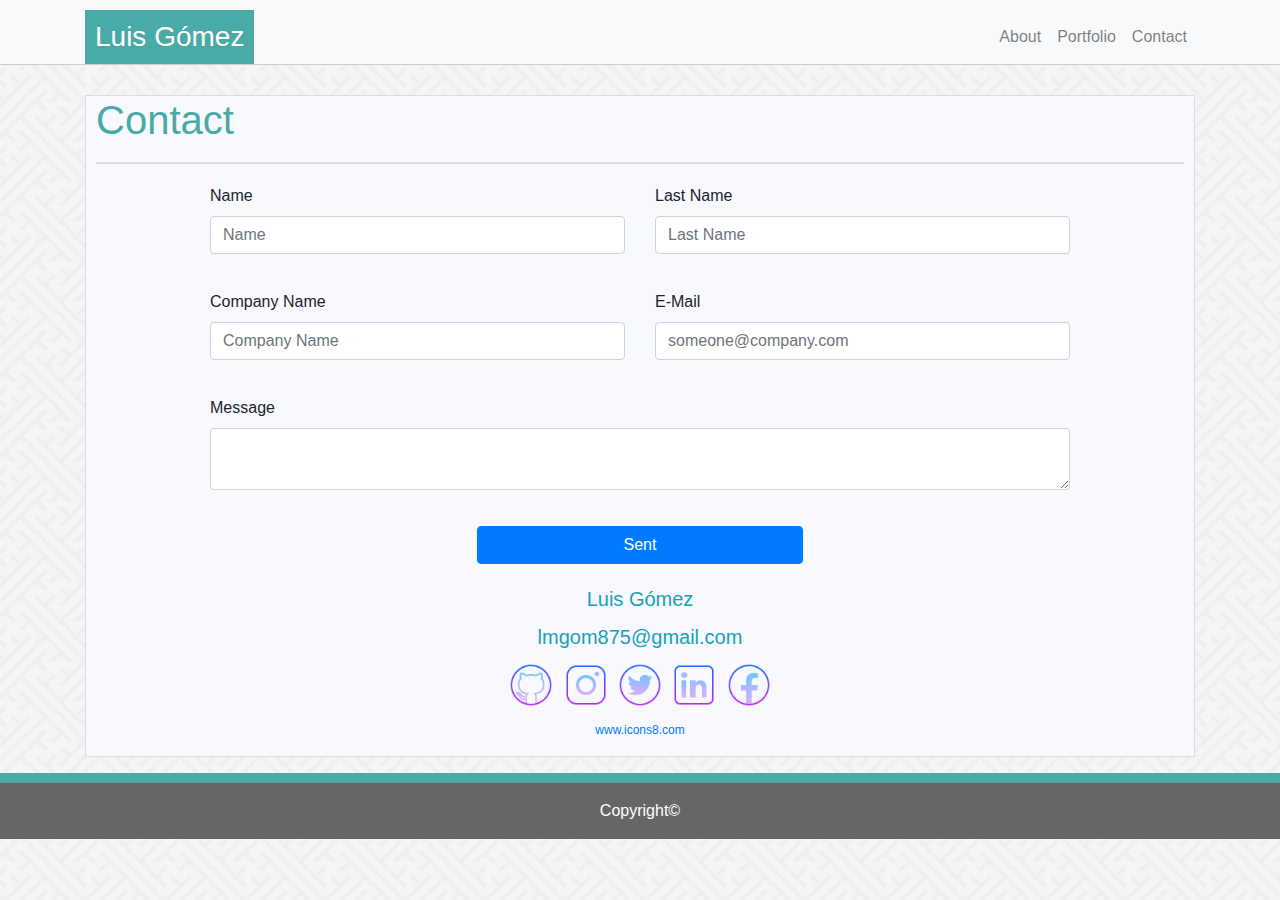
<file: contact.html>
<!DOCTYPE html>
<html lang="en">

<head>
    <meta charset="UTF-8">
    <meta name="viewport" content="width=device-width, initial-scale=1, shrink-to-fit=no">
    <meta http-equiv="X-UA-Compatible" content="ie=edge">
    <link rel="stylesheet" href="https://stackpath.bootstrapcdn.com/bootstrap/4.3.1/css/bootstrap.min.css"
        integrity="sha384-ggOyR0iXCbMQv3Xipma34MD+dH/1fQ784/j6cY/iJTQUOhcWr7x9JvoRxT2MZw1T" crossorigin="anonymous">
    <link rel="stylesheet" href="./assets/css/general-style.css">
    <title>Basic-Contact</title>
</head>

<body>
    <nav class="navbar navbar-expand-lg navbar-light bg-light">
        <div class="container">
            <a href="./index.html" class="navbar-brand">
                <h3 class="your-name">Luis Gómez</h3>
            </a>
            <button class="navbar-toggler" type="button" data-toggle="collapse" data-target="#navbar"
                aria-controls="navbar" aria-expanded="false" aria-label="Menu de Navegacion">
                <span class="navbar-toggler-icon"></span>
            </button>

            <div class="collapse navbar-collapse" id="navbar">
                <ul class="navbar-nav ml-auto">
                    <li class="nav-item">
                        <a href="./index.html" class="nav-link">About<span class="sr-only">(Actual)</span></a>
                    </li>
                    <li class="nav-item">
                        <a href="./portfolio.html" class="nav-link">Portfolio</a>
                    </li>
                    <li class="nav-item">
                        <a href="./contact.html" class="nav-link">Contact</a>
                    </li>
                </ul>
            </div>
        </div>
    </nav>
    <div class="main container">
        <div class="central-container">
            <div class="row no-gutters">
                <div class="about-me col-12">
                    <h1 class="main-title">Contact</h1>
                </div>
            </div>
            <hr />
            <form action="">
                <div class="form-group forms-row justify-content-center row" id="nameFormGropRow">
                    <div class="col-12 col-md-5 mb-3">
                        <label for="name">Name</label>
                        <input type="text" class="form-control" placeholder="Name" name="name" id="name">
                    </div>
                    <div class="col-12 col-md-5 mb-3">
                        <label for="lastName">Last Name</label>
                        <input type="text" class="form-control" placeholder="Last Name" name="lastName" id="lastName">
                    </div>
                </div>
                <div class="form-group forms-row justify-content-center row" id="nameFormGropRow">
                    <div class="col-12 col-md-5 mb-3">
                        <label for="companyName">Company Name</label>
                        <input type="text" class="form-control" placeholder="Company Name" name="companyName"
                            id="companyName">
                    </div>
                    <div class="col-12 col-md-5 mb-3">
                        <label for="email">E-Mail</label>
                        <input type="text" class="form-control" placeholder="someone@company.com" name="email"
                            id="email">
                    </div>
                </div>

                <div class="form-group forms-row justify-content-center row">
                    <div class="col-12 col-md-10 mb-3">
                        <label for="messageLabel">Message</label>
                        <textarea name="message" id="message" class="form-control"></textarea>
                    </div>
                </div>

                <div class="form-group forms-row row">
                    <div class="col-12 text-center">
                        <div class="row justify-content-center">
                            <div class="col-12 col-sm-9 col-md-4">
                                <button class="btn btn-primary btn-block" type="submit">Sent</button>
                            </div>
                        </div>
                    </div>
                </div>

            </form>
            <div class="row no-gutters">
                <div class="col text-center" id="col-info">
                    <label class="text-info">Luis Gómez</label><br>
                    <label class="text-info">lmgom875@gmail.com</label class="text-info"><br>
                    <a href="https://github.com/lmgom875" target="_blank">
                        <img src="./assets/images/icons8-github-128.png" class="social-image" alt="Github Icon">
                    </a>
                    <a href="https://instagram.com/lmgom875" target="_blank">
                        <img src="./assets/images/icons8-instagram-128.png" class="social-image" alt="Github Icon">
                    </a>
                    <a href="https://twitter.com/LuisGom52758706" target="_blank">
                        <img src="./assets/images/icons8-twitter-128.png" class="social-image" alt="Github Icon">
                    </a>
                    <a href="https://linkedin.com/in/luis-gomez-788a96196" target="_blank">
                        <img src="./assets/images/icons8-linkedin-128.png" class="social-image" alt="Github Icon">
                    </a>
                    <a href="https://facebook.com/lmgom875" target="_blank">
                        <img src="./assets/images/icons8-facebook-128.png" class="social-image" alt="Github Icon">
                    </a><br>
                    <a href="https://icons8.com/" target="_blank" id="icon8prom">www.icons8.com</a>
                </div>
            </div>
        </div>
    </div>
    <div class="botton-line"></div>
    <footer class="footer mt-auto py-3">
        <div class="container">
            <div class="row">
                <div class="col text-center">
                    <span>Copyright&copy;</span>
                </div>
            </div>
        </div>
    </footer>
    <script src="https://code.jquery.com/jquery-3.4.1.slim.min.js"
        integrity="sha384-J6qa4849blE2+poT4WnyKhv5vZF5SrPo0iEjwBvKU7imGFAV0wwj1yYfoRSJoZ+n"
        crossorigin="anonymous"></script>
    <script src="https://cdn.jsdelivr.net/npm/popper.js@1.16.0/dist/umd/popper.min.js"
        integrity="sha384-Q6E9RHvbIyZFJoft+2mJbHaEWldlvI9IOYy5n3zV9zzTtmI3UksdQRVvoxMfooAo"
        crossorigin="anonymous"></script>
    <script src="https://stackpath.bootstrapcdn.com/bootstrap/4.4.1/js/bootstrap.min.js"
        integrity="sha384-wfSDF2E50Y2D1uUdj0O3uMBJnjuUD4Ih7YwaYd1iqfktj0Uod8GCExl3Og8ifwB6"
        crossorigin="anonymous"></script>
</body>

</html>
</file>
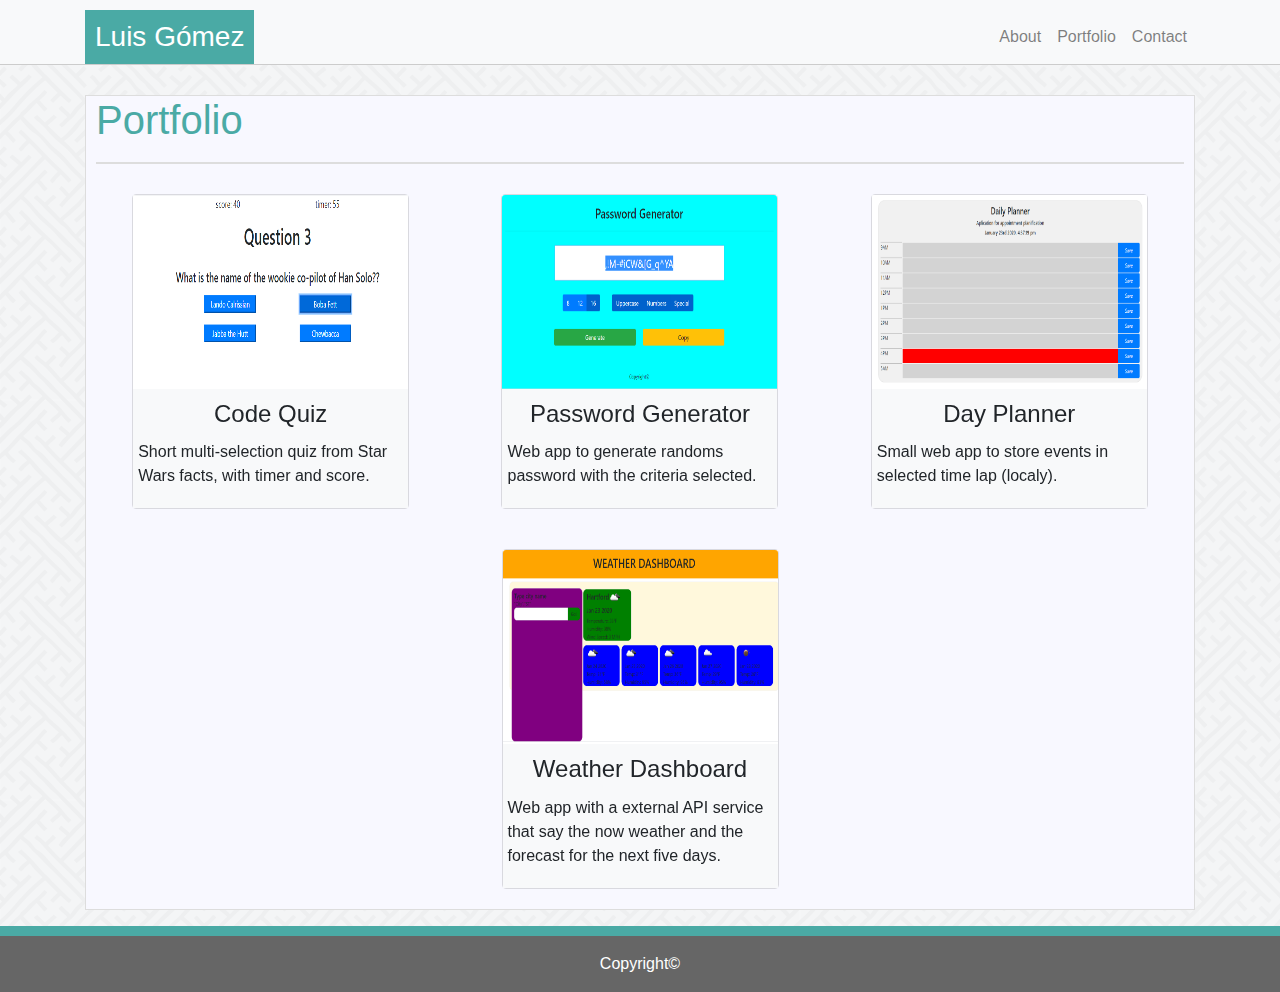
<file: portfolio.html>
<!DOCTYPE html>
<html lang="en">

<head>
	<meta charset="UTF-8" />
	<meta name="viewport" content="width=device-width, initial-scale=1, shrink-to-fit=no" />
	<meta http-equiv="X-UA-Compatible" content="ie=edge" />
	<link rel="stylesheet" href="https://stackpath.bootstrapcdn.com/bootstrap/4.3.1/css/bootstrap.min.css"
		integrity="sha384-ggOyR0iXCbMQv3Xipma34MD+dH/1fQ784/j6cY/iJTQUOhcWr7x9JvoRxT2MZw1T" crossorigin="anonymous" />
	<link rel="stylesheet" href="./assets/css/general-style.css" />
	<title>Basic-Portfolio</title>
</head>

<body>
	<nav class="navbar navbar-expand-lg navbar-light bg-light">
		<div class="container">
			<a href="./index.html" class="navbar-brand">
				<h3 class="your-name">Luis Gómez</h3>
			</a>
			<button class="navbar-toggler" type="button" data-toggle="collapse" data-target="#navbar"
				aria-controls="navbar" aria-expanded="false" aria-label="Menu de Navegacion">
				<span class="navbar-toggler-icon"></span>
			</button>

			<div class="collapse navbar-collapse" id="navbar">
				<ul class="navbar-nav ml-auto">
					<li class="nav-item">
						<a href="./index.html" class="nav-link">About<span class="sr-only">(Actual)</span></a>
					</li>
					<li class="nav-item">
						<a href="./portfolio.html" class="nav-link">Portfolio</a>
					</li>
					<li class="nav-item">
						<a href="./contact.html" class="nav-link">Contact</a>
					</li>
				</ul>
			</div>
		</div>
	</nav>
	<div class="container main-container">
		<div class="central-container">
			<div class="row no-gutters">
				<div class="about-me col-12">
					<h1 class="main-title">Portfolio</h1>
				</div>
			</div>
			<hr />
			<div class="row no-gutters justify-content-around" id="photo-line">
				<div class="card col-sm-12 col-md-12 col-lg-3 col-xl-3">
					<div class="front">
						<img src=" http://placehold.it/283x200" class="mix-photo card-img-top" alt="mix-photo" />
						<div class="card-body" id="card-body-front">
							<div class="card-title text-center" id="card-title-front">
								<h4>Card Title</h4>
							</div>
							<div class="card-content" id="card-content-front">
								<p>Lorem ipsum dolor sit amet consectetur
									debitis modi quo saepe iure! Obcaecati, sapiente eos!</p>
							</div>
						</div>
					</div>
					<div class="back">
						<img src=" http://placehold.it/283x200" class="mix-photo card-img-top" alt="mix-photo" />
						<div class="card-body" id="card-body-back">
							<div class="row no-gutters align-items-center justify-content-around"
								id="card-bodyBack-row">
								<a href="https://github.com/" target="_blank">
									<img src="./assets/images/icons8-github-120.png" id="github-image"
										alt="Github Icon">
								</a>
								<a href="http:/google.com/" target="_blank">
									<img src="./assets/images/icons8-internet-100.png" alt="Internet Icon">
								</a>

							</div>

						</div>
					</div>
				</div>
				<div class="card col-sm-12 col-md-12 col-lg-3 col-xl-3">
					<div class="front">
						<img src=" http://placehold.it/283x200" class="mix-photo card-img-top" alt="mix-photo" />
						<div class="card-body" id="card-body-front">
							<div class="card-title text-center" id="card-title-front">
								<h4>Card Title</h4>
							</div>
							<div class="card-content" id="card-content-front">
								<p>Lorem ipsum dolor sit amet consectetur
									debitis modi quo saepe iure! Obcaecati, sapiente eos!</p>
							</div>
						</div>
					</div>
					<div class="back">
						<img src=" http://placehold.it/283x200" class="mix-photo card-img-top" alt="mix-photo" />
						<div class="card-body" id="card-body-back">
							<div class="row no-gutters align-items-center justify-content-around"
								id="card-bodyBack-row">
								<a href="https://github.com/" target="_blank">
									<img src="./assets/images/icons8-github-120.png" id="github-image"
										alt="Github Icon">
								</a>
								<a href="http:/google.com/" target="_blank">
									<img src="./assets/images/icons8-internet-100.png" alt="Internet Icon">
								</a>

							</div>

						</div>
					</div>
				</div>
				<div class="card col-sm-12 col-md-12 col-lg-3 col-xl-3">
					<div class="front">
						<img src=" http://placehold.it/283x200" class="mix-photo card-img-top" alt="mix-photo" />
						<div class="card-body" id="card-body-front">
							<div class="card-title text-center" id="card-title-front">
								<h4>Card Title</h4>
							</div>
							<div class="card-content" id="card-content-front">
								<p>Lorem ipsum dolor sit amet consectetur
									debitis modi quo saepe iure! Obcaecati, sapiente eos!</p>
							</div>
						</div>
					</div>
					<div class="back">
						<img src=" http://placehold.it/283x200" class="mix-photo card-img-top" alt="mix-photo" />
						<div class="card-body" id="card-body-back">
							<div class="row no-gutters align-items-center justify-content-around"
								id="card-bodyBack-row">
								<a href="https://github.com/" target="_blank">
									<img src="./assets/images/icons8-github-120.png" id="github-image"
										alt="Github Icon">
								</a>
								<a href="http:/google.com/" target="_blank">
									<img src="./assets/images/icons8-internet-100.png" alt="Internet Icon">
								</a>

							</div>

						</div>
					</div>
				</div>
			</div>
		</div>
	</div>
	<div class="botton-line"></div>
	<footer class="footer mt-auto py-3">
		<div class="footer-container">
			<div class="row">
				<div class="col text-center">
					<span>Copyright&copy;</span>
				</div>
			</div>
		</div>
	</footer>
	<script src="https://code.jquery.com/jquery-3.3.1.slim.min.js"
		integrity="sha384-q8i/X+965DzO0rT7abK41JStQIAqVgRVzpbzo5smXKp4YfRvH+8abtTE1Pi6jizo"
		crossorigin="anonymous"></script>
	<script src="https://cdnjs.cloudflare.com/ajax/libs/popper.js/1.14.7/umd/popper.min.js"
		integrity="sha384-UO2eT0CpHqdSJQ6hJty5KVphtPhzWj9WO1clHTMGa3JDZwrnQq4sF86dIHNDz0W1"
		crossorigin="anonymous"></script>
	<script src="https://stackpath.bootstrapcdn.com/bootstrap/4.3.1/js/bootstrap.min.js"
		integrity="sha384-JjSmVgyd0p3pXB1rRibZUAYoIIy6OrQ6VrjIEaFf/nJGzIxFDsf4x0xIM+B07jRM"
		crossorigin="anonymous"></script>
	<script src="./Java/jquery.flip.min.js"></script>
	<script src="./Java/PortfolioJava.js"></script>
</body>

</html>
</file>
<file: assets/css/general-style.css>
body {
	background-image: url('../images/main-background.png');
}
.navbar {
	padding-top: 10px;
	padding-bottom: 0;
	border-bottom-style: solid;
	border-bottom-color: #cccccc;
	border-bottom-width: 1px;
}
.navbar-brand {
	padding: 0;
}
.navi-bar {
	height: 53px;
}
.central-container {
	background-color: #f8f8ff;
	border-style: solid;
	border-width: 1px;
	border-color: #dddddd;
	margin-top: 30px;
}
.your-name {
	background-color: #4aaaa5;
	color: #ffffff;
	text-align: center;
	padding: 10px;
	margin: 0;
}
#my-photo{
	margin-right: 10px;
}
 #personalInfo{
	 padding: 10px;
} 
#resumeImage{
	margin-bottom: 20px;
	width: 90%;
}
.card{
	padding: 0;
	margin: 20px;
	background-color: unset;
}
.card-body{
	padding: 0;
}
.front{
	background-color: #f8f9fa;
}
.back{
	background-color: #f8f9fa;
}
.card-title{
	margin-top: 0.25rem;
}
p{
	padding: 0 5px;
}
.content-message{
	font-size: 12px;
}
img{
	vertical-align: unset;
}
.mix-photo{
	width: 100%;
	height: 194px;
}
.github-image{
	height: 80px;
	width: 80px;
}
hr {
	border: 1px solid #dddddd;
	margin-top: 0;
	margin: 10px;
}
.about-me {
	color: #4aaaa5;
}
.main-title{
	padding: 0 10px;
}
#info {
	padding: 20px;
}
.forms-row{
	margin: 20px;
}
.social-image{
	width: 50px;
	height: 50px;
}
#col-info{
	margin-bottom: 15px;
}
.text-info{
	font-size: 20px;
}
#icon8prom{
	font-size: 12px;
}
.botton-line {
	margin-top: 1rem;
	height: 10px;
	background-color: #4aaaa5;
}
footer {
	background-color: #666666;
	color: #ffffff;
}
</file>
